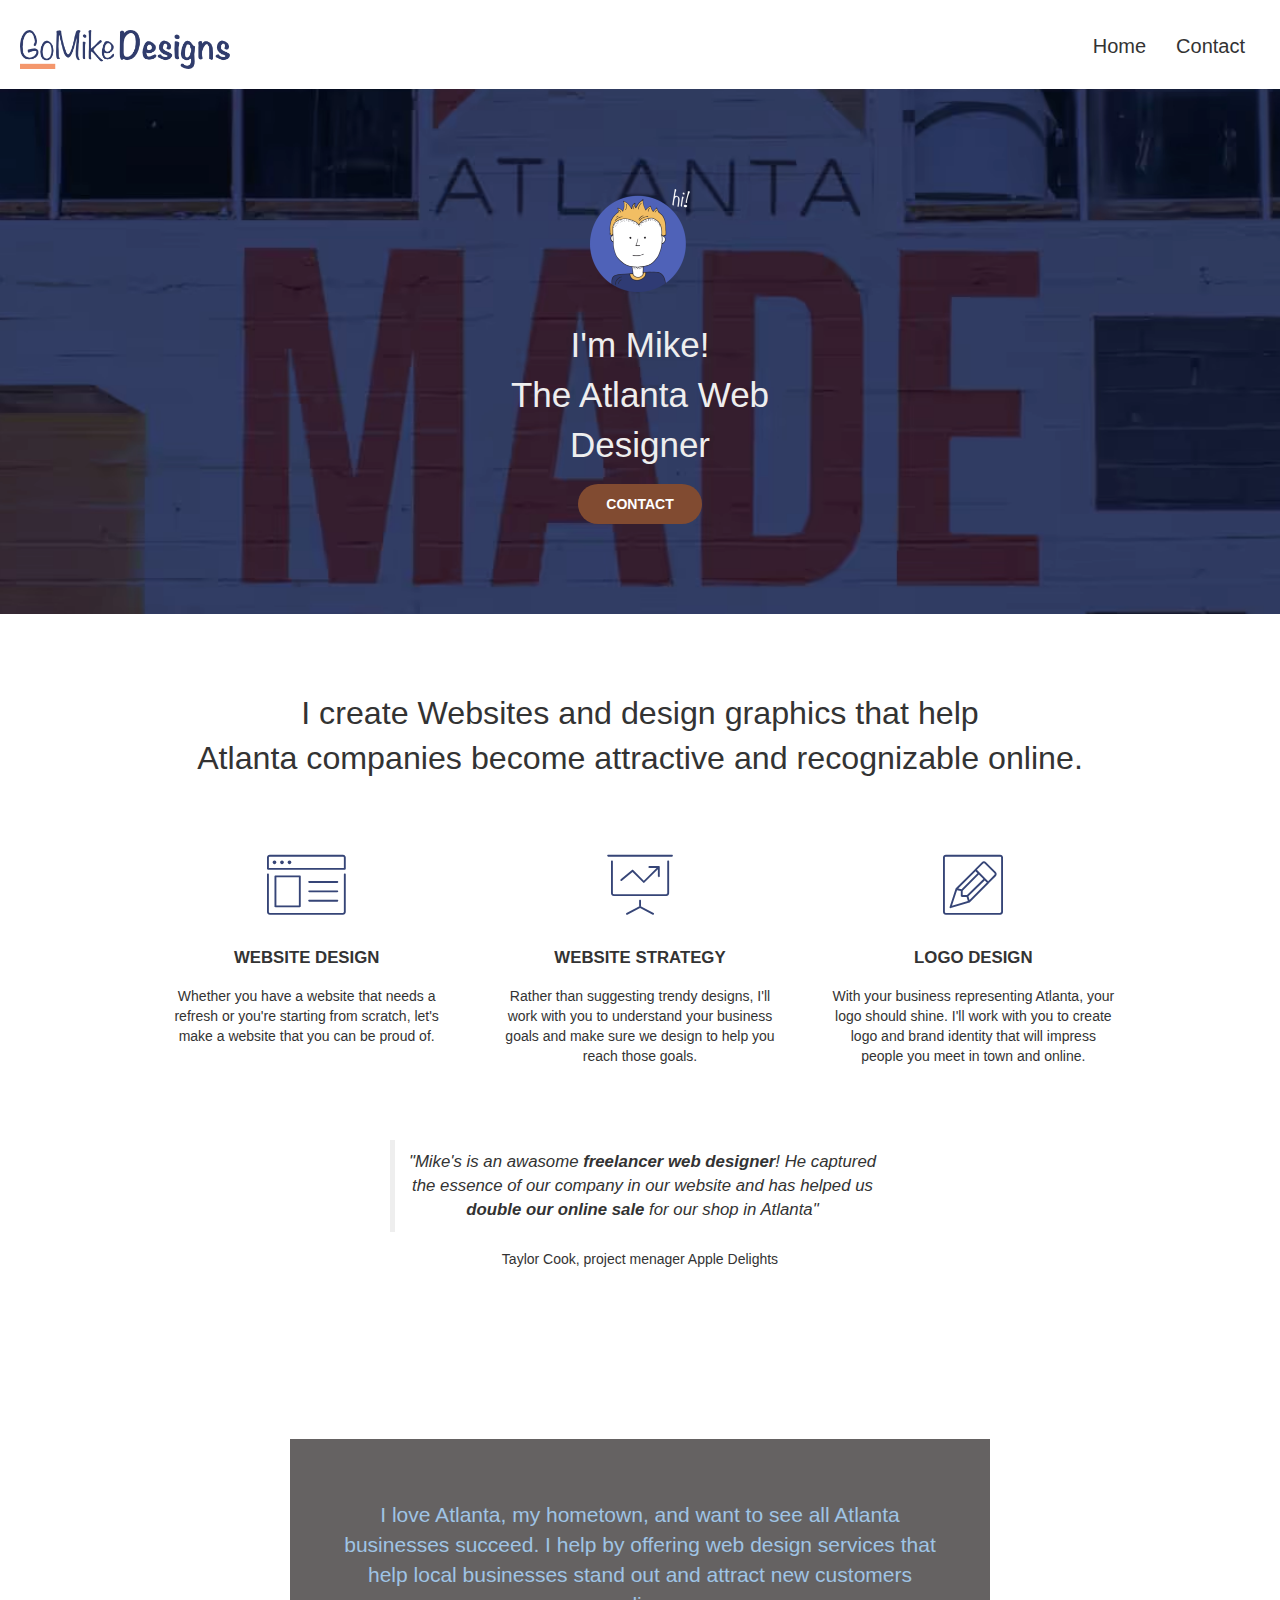
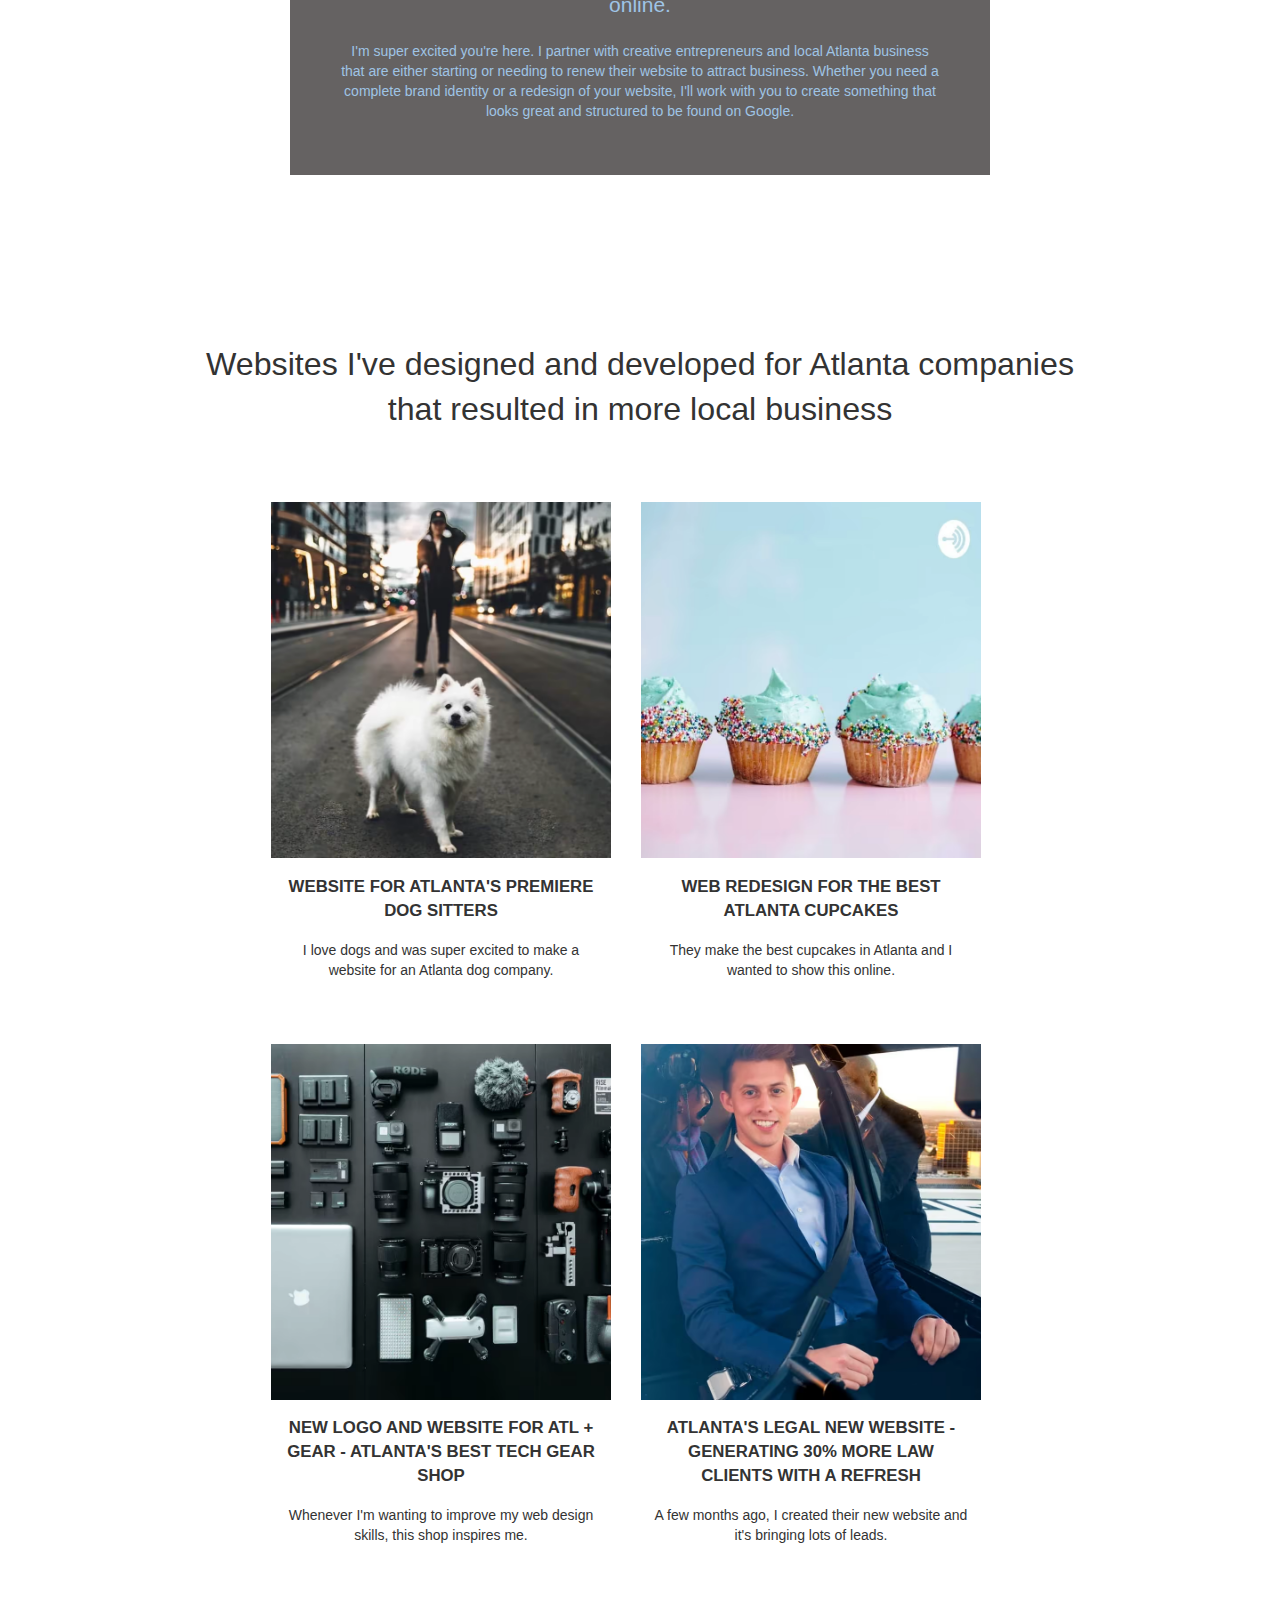
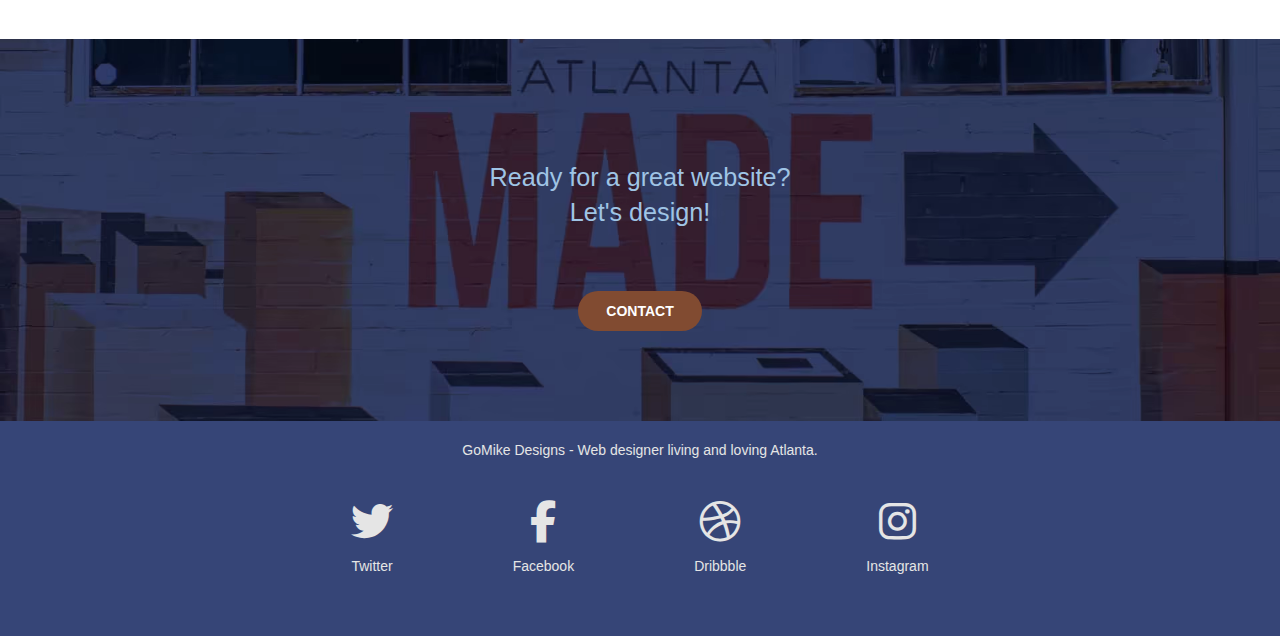
<file: index.html>
<!doctype html>
<html lang="en">
<head>
	<!-- Analytics -->
    <script async src="https://www.googletagmanager.com/gtag/js?id=G-F4CZEQLM4L"></script>
    <script>
     window.dataLayer = window.dataLayer || [];
     function gtag(){dataLayer.push(arguments);}
     gtag('js', new Date());
     gtag('config', 'G-F4CZEQLM4L');
    </script>
    <meta name="google-site-verification" content="umtpcNrShPy-SNF6KOe76zpMJq-Q67F477REAAcL6Vc"> 
    <!-- Analytics END -->
	<meta charset="utf-8">
    <meta name="description" content="Do you want to grow your company based in Atlanta? Let's create and grow your website and define your web strategy together.">
    <meta name="viewport" content="width=device-width, initial-scale=1.0, viewport-fit=cover">
    <link rel="shortcut icon" type="image/png" href="favicon.jpg">
    
	<link rel="stylesheet preload prefetch" href="https://cdnjs.cloudflare.com/ajax/libs/font-awesome/6.1.1/css/all.min.css" as="style">
	<link rel="stylesheet preload prefetch" href="style.min.css" as="style">
    <link rel="preload" as="image" href="img/atlanta-made-sign.avif">
    
	<title>GoMikeDesign - Design your company's Website</title>
</head>
<body>
<!-- bloc-0 -->
<nav class="navbar">
	<div class="navbar_header">
		<a href="index.html"><img src="img/atlanta%20web%20design%20logo.png"  width=210 height=39 alt="GoMikeDesign's logo"></a>
        <button aria-label="open-navigation" aria-controls="toggleNavbar" aria-expanded="false" type="button" class="navbar-toggle" data-toggle="collapse" data-target=".navbar-collapse">
			<i class="fa-solid fa-bars"></i>	
		</button>
	</div>
	<div class="collapse navbar-collapse" id="toggleNavbar">
		<ul class="site-navigation">
			<li>
				<a href="index.html" aria-current="page">Home</a>
			</li>
			<li>
				<a href="contact.html">Contact</a>
			</li>
		</ul>
	</div>
</nav>

<main>
<!-- bloc-1-services-->
<header class="bloc bloc--blue">
	<div class="bloc_container">
		<img src="img/atlanta-web-designer-mike.webp" class="center-block" width=100 height= 103 alt="The Atlanta's web developer Mike indroduce himself">
		<h1>
			I'm Mike!<br>The Atlanta Web <br>Designer
		</h1>
		<a href="contact.html" class="btn">Contact</a>
	</div>
</header>
<!-- bloc-1-hero END -->

<!-- bloc-2-services -->
<section class="services" aria-label="myservices">
	<h2>
		I create Websites and design graphics that help <br>Atlanta companies become attractive and recognizable online.
	</h2>
	<div class="services_container">
	<div class="service col">
		<span class="et-icon-browser"></span>
		<h3>Website Design</h3>
		<p>Whether you have a website that needs a refresh or you're starting from scratch, let's make a website that you can be proud of.</p>
	</div>
	<div class="service col">
		<span class="et-icon-presentation"></span>
		<h3>Website Strategy</h3>
		<p>Rather than suggesting trendy designs, I'll work with you to understand your business goals and make sure we design to help you reach those goals.</p>
	</div>
	<div class="service col">
		<span class="et-icon-edit"></span>
		<h3>Logo Design</h3>
		<p>With your business representing Atlanta, your logo should shine. I'll work with you to create logo and brand identity that will impress people you meet in town and online.</p>
	</div>
    </div>
	<blockquote>
		"Mike's is an awasome <b>freelancer web designer</b>! He captured the essence of our company in our website and has helped us <b>double our online sale</b> for our shop in Atlanta"
	</blockquote>	
    <cite>
		Taylor Cook, project menager Apple Delights
	</cite>	
</section>
<!-- bloc-2-services END -->

<!-- bloc-3-what-i-do -->
<article class="bloc bloc--orange" aria-label="presentation">
	<div class="bloc_container">
		<div class="bloc_container_bg">
			<p class="upper-text">
				I love Atlanta, my hometown, and want to see all Atlanta businesses succeed. I help by offering web design services that help local businesses stand out and attract new customers online.<br>
			</p>
			<p>
				I'm super excited you're here. I partner with creative entrepreneurs and local Atlanta business that are either starting or needing to renew their website to attract business. Whether you need a complete brand identity or a redesign of your website, I'll work with you to create something that looks great and structured to be found on Google.
			</p>
		</div>
	</div>
</article>
<!-- bloc-3-what-i-do END -->

<!-- bloc-4-portfolio -->

<section class="portfolio" aria-labelledby="portfolio_title">
	<h2 id="portfolio_title">
	    Websites I've designed and developed for Atlanta companies that resulted in more local business
	</h2>
	<div class="portfolio-container">
		<div class="portfolio-col col">
			<a href="#" data-lightbox="img/11.avif" data-gallery-id="gallery-1" data-caption="Atlanta's Premiere dog salon" data-frame="snapshot-lb"><img src="img/11.avif" width=800 height=800 class="img-responsive portfolio-thumb" alt="website for dog salon"></a>
			<h3>
				Website for Atlanta's premiere Dog Sitters
			</h3>
			<p>
				I love dogs and was super excited to make a website for an Atlanta dog company.
			</p>
		</div>
		<div class="portfolio-col col">
			<a href="#" data-lightbox="img/2.avif" data-gallery-id="gallery-1" data-caption="Web redesign for the best cupcakes in Atlanta" data-frame="snapshot-lb"><img src="img/2.avif" width=800 height=800 class="img-responsive portfolio-thumb" alt="best cupcakes in atlanta"></a>
			<h3>
				Web redesign for the best Atlanta cupcakes
			</h3>
			<p>
				They make the best cupcakes in Atlanta and I wanted to show this online.
			</p>
		</div>
		<div class="portfolio-col col">
			<a href="#" data-lightbox="img/3.avif" data-gallery-id="gallery-1" data-caption="New logo and website for Atlanta's best tech gear shop" data-frame="snapshot-lb"><img src="img/3.avif" width=800 height=800 class="img-responsive portfolio-thumb" alt="tech gear shop"></a>
			<h3>
				New logo and website for Atl + Gear - Atlanta's best tech gear shop
			</h3>
			<p>
				Whenever I'm wanting to improve my web design skills, this shop inspires me.
			</p>
		</div>
		<div class="portfolio-col col">
			<a href="#" data-lightbox="img/4.avif" data-gallery-id="gallery-1" data-caption="Atlanta's legal website generates 30% more clients after web redesign" data-frame="snapshot-lb"><img src="img/4.avif" width=800 height=800 class="img-responsive portfolio-thumb" alt="Atalanta's legal"></a>
			<h3>
				Atlanta's legal new website - Generating 30% more law clients with a refresh
			</h3>
			<p>
				A few months ago, I created their new website and it's bringing lots of leads.
			</p>
		</div>
	</div>
</section>

<!-- bloc-4-portfolio END -->

<!-- bloc-5-cta -->
<div class="bloc bloc--notfix">
	<h2>
		Ready for a great website? <br>Let's design!
	</h2>
	<a href="contact.html" class="btn">Contact</a>
</div>
<!-- bloc-5-cta END -->
</main>
<!-- Footer - bloc-8 -->
<footer>
	<p>
		GoMike Designs - Web designer living and loving Atlanta.<br>
	</p>
	<div class="socials">
		<div class="social">
		    <a href="#"><i class="fa-brands fa-twitter"></i><p>Twitter</p></a>
		</div>
		<div class="social">
		    <a href="#"><i class="fa-brands fa-facebook-f"></i><p>Facebook</p></a>
		</div>
		<div class="social">
		    <a href="#"><i class="fa-brands fa-dribbble"></i><p>Dribbble</p></a>
		</div>
		<div class="social">
		    <a href="#"><i class="fa-brands fa-instagram"></i><p>Instagram</p></a>
		</div>
	</div>
</footer>
<!-- Footer - bloc-8 END -->
   
<script src="js/jquery-3.6.1.js"></script>
<script src="js/bootstrap.min.js"></script>
<script src="js/blocs.min.js"></script>
</body>
</html>
</file>
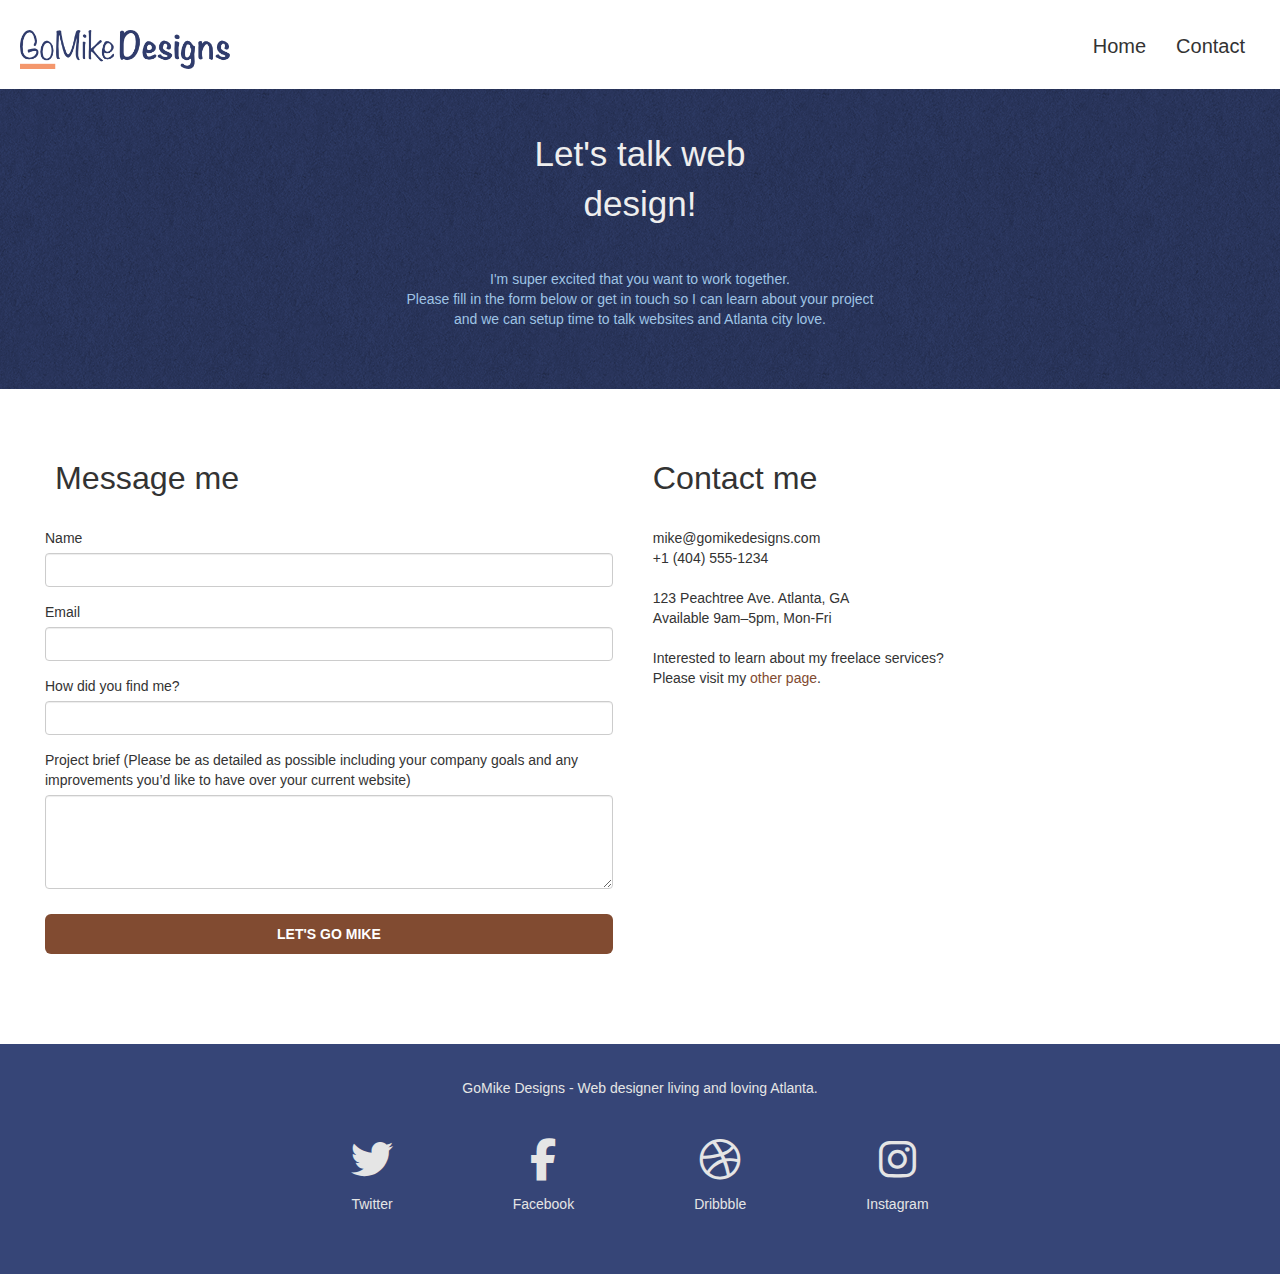
<file: contact.html>
<!doctype html>
<html lang="en">
<head>
	<!-- Analytics -->
    <script async src="https://www.googletagmanager.com/gtag/js?id=G-F4CZEQLM4L"></script>
    <script>
     window.dataLayer = window.dataLayer || [];
     function gtag(){dataLayer.push(arguments);}
     gtag('js', new Date());
     gtag('config', 'G-F4CZEQLM4L');
    </script>
    <meta name="google-site-verification" content="umtpcNrShPy-SNF6KOe76zpMJq-Q67F477REAAcL6Vc"> 
    <!-- Analytics END -->
	<meta charset="utf-8">
    <meta name="description" content="Do you want to grow your company based in Atlanta? Let's create and grow your website and define your web strategy together.">
    <meta name="viewport" content="width=device-width, initial-scale=1.0, viewport-fit=cover">
    <link rel="shortcut icon" type="image/png" href="favicon.jpg">
    
	<link rel="stylesheet preload prefetch" href="https://cdnjs.cloudflare.com/ajax/libs/font-awesome/6.1.1/css/all.min.css" as="style">
	<link rel="stylesheet preload prefetch" href="style.min.css" as="style">
    
	<title>GoMikeDesign - Contact me and let's start design!</title>
</head>
<body>
<!-- Main container -->

    
<!-- bloc-0 -->
<nav class="navbar">
	<div class="navbar_header">
		<a href="index.html"><img src="img/atlanta%20web%20design%20logo.png"  width=210 height=39 alt="GoMikeDesign's logo"></a>
        <button aria-label="open-navigation" aria-controls="toggleNavbar" aria-expanded="false" type="button" class="navbar-toggle" data-toggle="collapse" data-target=".navbar-collapse">
			<i class="fa-solid fa-bars"></i>	
		</button>
	</div>
	<div class="collapse navbar-collapse" id="toggleNavbar">
		<ul class="site-navigation">
			<li>
				<a href="index.html" aria-current="page">Home</a>
			</li>
			<li>
				<a href="contact.html">Contact</a>
			</li>
		</ul>
	</div>
</nav>
<!-- bloc-0 END -->

<!-- bloc-6 -->
<header class="bloc--blue-texture bloc">
	<div class="col">
		<h1>
			Let's talk web<br> design!
		</h1>
		<p>
			I'm super excited that you want to work together.<br>Please fill in the form below or get in touch so I can learn about your project <br>and we can setup time to talk websites and Atlanta city love.
		</p>
	</div>
</header>
<!-- bloc-6 END -->

<!-- bloc-7 -->
<section class="bloc bloc--contact">
			<div class="col" aria-labelledby="message-me">
				<h2 id="message-me">Message me</h2>
				<form action="includes/form_1.php" method="POST">
					<div class="form-group">
						<label for="name">
							Name
						</label>
						<input id="name" class="form-control" required>
					</div>
					<div class="form-group">
						<label for="email">
							Email
						</label>
						<input id="email" class="form-control" type="email" required>
					</div>
					<div class="form-group">
						<label for="how_you_find_me">
							How did you find me?
						</label>
						<input class="form-control" name="input_504" required id="how_you_find_me">
					</div>
					<div class="form-group">
						<label for="message">
							Project brief (Please be as detailed as possible including your company goals and any improvements you&rsquo;d like to have over your current website)<br>
						</label><textarea id="message" class="form-control" rows="4" cols="50" required></textarea>
					</div> 
					<button class="btn btn--large" type="submit">
						Let's go Mike
					</button>
				</form>
			</div>
			<div class="col">
				<h2>Contact me</h2>
				<p>
					mike@gomikedesigns.com<br>+1 (404) 555-1234<br> <br>123 Peachtree Ave. Atlanta, GA<br>Available 9am–5pm, Mon-Fri <br> <br>Interested to learn about my freelace services? <br>Please visit my <a class="ltc-atomic-tangerine" href="index.html">other page</a>.
				</p>
			</div>
</section>
<!-- bloc-7 END -->

<!-- Footer - bloc-8 -->
<footer>
	<p>
		GoMike Designs - Web designer living and loving Atlanta.<br>
	</p>
	<div class="socials">
		<div class="social">
		    <a href="#"><i class="fa-brands fa-twitter"></i><p>Twitter</p></a>
		</div>
		<div class="social">
		    <a href="#"><i class="fa-brands fa-facebook-f"></i><p>Facebook</p></a>
		</div>
		<div class="social">
		    <a href="#"><i class="fa-brands fa-dribbble"></i><p>Dribbble</p></a>
		</div>
		<div class="social">
		    <a href="#"><i class="fa-brands fa-instagram"></i><p>Instagram</p></a>
		</div>
	</div>
</footer>
<!-- Footer - bloc-8 END -->

<script src="js/jquery-3.6.1.js"></script>
<script src="js/bootstrap.min.js"></script>
<script src="js/blocs.min.js"></script>
</body>
</html>
</file>
<file: style.min.css>
*{-webkit-box-sizing:border-box;-moz-box-sizing:border-box;box-sizing:border-box}body{width:100%;margin:0;padding:0;font-family:"Helvetica Neue",Helvetica,Arial,sans-serif;font-size:14px;line-height:1.42857143;color:#333;background-color:#fff}a,button{transition:all .3s ease-in-out}.col{position:relative;min-height:1px;padding-right:15px;padding-left:15px}h2,h3,p,label,.btn,a{font-family:"helvetica";font-weight:400;color:#333}h1,h2,h3,p{padding-left:10px;padding-right:10px}h1{font-weight:400;font-size:2.5em;color:#eee;text-align:center}h2{font-size:1.8em;line-height:1.4em;text-align:center}h3{font-size:1.2em;text-transform:uppercase;font-weight:700}a{text-decoration:none}.navbar_header{padding:7px 0 10px 20px}.navbar_header img{width:210px;margin-top:15px}.navbar_header button{font-size:25px;cursor:pointer}.navbar_header button:hover{color:#337ab7}.navbar-toggle{position:relative;float:right;padding:9px 10px;margin-top:8px;margin-right:15px;margin-bottom:8px;background-color:transparent;border:1px solid transparent;border-radius:4px;margin:10px 10px 0 0}.site-navigation{padding-left:0;margin-bottom:0;list-style:none}.site-navigation>li{float:left;margin-top:4px;font-size:16px}.site-navigation>li>a{position:relative;display:block;padding:10px 15px}.site-navigation>li>a:hover{color:#68aeeb}.collapse{display:none}.collapse.in{display:block}.collapsing{position:relative;height:0;overflow:hidden;-webkit-transition-timing-function:ease;-o-transition-timing-function:ease;transition-timing-function:ease;-webkit-transition-duration:.35s;-o-transition-duration:.35s;transition-duration:.35s;-webkit-transition-property:height,visibility;-o-transition-property:height,visibility;transition-property:height,visibility}@media (min-width:768px){.navbar_header{padding:15px 0 15px 20px}.navbar-collapse.collapse{display:block;height:auto;padding-bottom:0;overflow:visible}.navbar-toggle{display:none}.site-navigation{position:absolute;top:30px;right:20px;transform:translate(0,-50%);-webkit-transform:translateY(-50%)}.site-navigation>li{font-size:20px}}@media (max-width:767px){.navbar .site-navigation{padding-top:0;border-top:1px solid rgba(0,0,0,.2);float:none}.navbar-collapse{padding:0;overflow-x:hidden;-webkit-box-shadow:none;box-shadow:none}.site-navigation>li{margin-top:0;border-bottom:1px solid rgba(0,0,0,.1);background:rgba(0,0,0,.05);text-align:left;padding-left:15px;width:100%}.site-navigation>li:hover{background:rgba(0,0,0,.08)}}.bloc{width:100%;clear:both;background:50% 50% no-repeat;padding:0 50px;-webkit-background-size:cover;-moz-background-size:cover;-o-background-size:cover;background-size:cover;position:relative}.bloc--blue{background-image:url(img/atlanta-made-sign.avif);background-attachment:fixed}.bloc_container{padding:100px 0;text-align:center}.btn{padding:12px 28px 12px 28px;font-size:1em;font-weight:700;width:130px;height:40px;border-radius:40px;background:#814B31;color:#FFF;border:none;cursor:pointer;text-transform:uppercase;margin-bottom:15px}.btn:hover{background:#F3976C;color:#FFF}@media (max-width:767px){.bloc_container{padding:40px 0}}@media (max-width:1024px){.bloc{padding-left:20px;padding-right:20px}}.services{padding:50px;text-align:center;display:flex;flex-direction:column;align-items:center}.services>h2{font-size:1.8em;color:#333;margin-bottom:30px}blockquote{padding:10px 0;border-left:5px solid #eee;max-width:500px}blockquote{margin-top:60px;font-size:1.2em;font-style:italic;text-align:center}cite{text-align:center;font-style:normal;margin-bottom:20px}@media (max-width:767px){.services{padding-left:0;padding-right:0}}@media (min-width:767px){.services>h2{padding:0 10%;font-size:2.3em;margin-bottom:50px}.service{float:left;width:33.33333333%}.services_container{max-width:1000px}}@font-face{font-family:et-line;src:url(fonts/et-line.eot);src:url(fonts/et-line.eot?#iefix) format('embedded-opentype'),url(fonts/et-line.woff) format('woff'),url(fonts/et-line.ttf) format('truetype'),url(fonts/et-line.svg#et-line) format('svg');font-weight:400;font-style:normal;font-display: swap;}.et-icon-browser,.et-icon-edit,.et-icon-presentation{font-family:et-line;font-size:60px;color:#364577;border-color:#364577;margin-bottom:14px;margin-top:24px;speak:none;font-style:normal;font-weight:400;font-variant:normal;text-transform:none;line-height:1;-webkit-font-smoothing:antialiased;-moz-osx-font-smoothing:grayscale;display:inline-block}.et-icon-browser:before{content:"\e00c"}.et-icon-presentation:before{content:"\e00e"}.et-icon-edit:before{content:"\e01c"}.bloc--orange{background-image:url(img/atlanta-made-sign-orange.avif);background-attachment:fixed;display:flex;flex-direction:column;align-items:center}.bloc_container_bg{background-color:rgba(35,31,32,.7);padding:40px 10px}.bloc_container_bg>p{color:#9fc4e5}.bloc_container_bg .upper-text{font-size:1.5em}@media (min-width:767px){.bloc_container_bg{padding:40px 40px;max-width:700px}}@media (max-width:400px){.bloc{padding-left:0;padding-right:0}}.portfolio{padding:40px 0;display:flex;flex-direction:column;align-items:center;gap:30px;margin-bottom:40px}.portfolio-container{display:flex;flex-direction:column;align-items:center;gap:50px}.portfolio h2{margin-bottom:40px}.portfolio img{width:100%;object-fit:cover}.portfolio-col{text-align:center;max-width:500px}@media (min-width:768px){.portfolio h2{font-size:2.3em;max-width:900px}.portfolio-container{width:768px;flex-direction:row;flex-wrap:wrap;gap:0;row-gap:50px}.portfolio-col{max-width:370px}}.bloc--notfix{background-image:url(img/atlanta-made-sign.avif);text-align:center;padding:40px 0 60px 0}.bloc--notfix h2{color:#9fc4e5;margin-bottom:70px}@media (min-width:768px){.bloc--notfix{padding:100px 0}}footer{background-color:#364577;display:flex;flex-direction:column;align-items:center;text-align:center;height:230px;margin-top:-15px;padding:20px 0}footer p{color:#e5e5e5;margin-bottom:40px}.socials{display:flex;gap:13px}.social a i{font-size:3em;color:#e5e5e5}@media (min-width:768px){.socials{max-width:600px;gap:100px}}.bloc--blue-texture{background-color:#364577;background-size:280px 280px;height:300px;padding:40px 0;text-align:center}.bloc--blue-texture::before{content:"";width:100%;background-size:2px 2px;position:absolute;top:0;bottom:0;left:0;right:0;background:url(img/texture-paper.png);background-size:280px 280px}.bloc--blue-texture h1{margin:0 0 40px 0}.bloc--blue-texture p{color:#9fc4e5}.bloc--contact{padding:40px 0 60px 0}.bloc--contact h2{font-size:2.3em;text-align:left}.bloc--contact a{color:#814B31;}.btn--large{width:100%;border-radius:6px;margin-top:10px}@media (min-width:768px){.bloc--contact{display:flex;margin-bottom:50px;padding:40px 30px 40px 30px}.bloc--contact .col{width:49%}}.form-control{border-color:rgba(0,0,0,.1);box-shadow:none}label{display:inline-block;max-width:100%;margin-bottom:5px}.form-group{margin-bottom:15px}.form-control{display:block;width:100%;height:34px;padding:6px 12px;font-size:14px;line-height:1.42857143;color:#555;background-color:#fff;background-image:none;border:1px solid #ccc;border-radius:4px;-webkit-box-shadow:inset 0 1px 1px rgba(0,0,0,.075);box-shadow:inset 0 1px 1px rgba(0,0,0,.075);-webkit-transition:border-color ease-in-out .15s,-webkit-box-shadow ease-in-out .15s;-o-transition:border-color ease-in-out .15s,box-shadow ease-in-out .15s;transition:border-color ease-in-out .15s,box-shadow ease-in-out .15s}.form-control:focus{border-color:#66afe9;outline:0;-webkit-box-shadow:inset 0 1px 1px rgba(0,0,0,.075),0 0 8px rgba(102,175,233,.6);box-shadow:inset 0 1px 1px rgba(0,0,0,.075),0 0 8px rgba(102,175,233,.6)}textarea.form-control{height:auto}.modal-open{overflow:hidden}.modal{position:fixed;top:0;right:0;bottom:0;left:0;z-index:1050;display:none;overflow:hidden;-webkit-overflow-scrolling:touch;outline:0}.modal.fade .modal-dialog{-webkit-transition:-webkit-transform .3s ease-out;-o-transition:-o-transform .3s ease-out;transition:transform .3s ease-out;-webkit-transform:translate(0,-25%);-ms-transform:translate(0,-25%);-o-transform:translate(0,-25%);transform:translate(0,-25%)}.modal.in .modal-dialog{-webkit-transform:translate(0,0);-ms-transform:translate(0,0);-o-transform:translate(0,0);transform:translate(0,0)}.modal-open .modal{overflow-x:hidden;overflow-y:auto}.modal-dialog{position:relative;width:auto;margin:10px}.modal-content{position:relative;background-color:#fff;-webkit-background-clip:padding-box;background-clip:padding-box;border:1px solid #999;border:1px solid rgba(0,0,0,.2);border-radius:6px;outline:0;-webkit-box-shadow:0 3px 9px rgba(0,0,0,.5);box-shadow:0 3px 9px rgba(0,0,0,.5)}.modal-backdrop{position:fixed;top:0;right:0;bottom:0;left:0;z-index:1040;background-color:#000}.modal-backdrop.fade{filter:alpha(opacity=0);opacity:0}.modal-backdrop.in{filter:alpha(opacity=50);opacity:.5}.modal-header{min-height:16.43px;padding:15px;border-bottom:1px solid #e5e5e5}.modal-header .close{margin-top:-2px}.modal-title{margin:20px;line-height:1.42857143}.modal-body{position:relative;padding:15px}.modal-footer{padding:15px;text-align:right;border-top:1px solid #e5e5e5}.modal-footer .btn+.btn{margin-bottom:0;margin-left:5px}.modal-footer .btn-group .btn+.btn{margin-left:-1px}.modal-footer .btn-block+.btn-block{margin-left:0}.modal-scrollbar-measure{position:absolute;top:-9999px;width:50px;height:50px;overflow:scroll}@media (min-width:768px){.modal-dialog{width:600px;margin:30px auto}.modal-content{-webkit-box-shadow:0 5px 15px rgba(0,0,0,.5);box-shadow:0 5px 15px rgba(0,0,0,.5)}.modal-sm{width:300px}}@media (min-width:992px){.modal-lg{width:900px}}.img-responsive{display:block;max-width:100%;max-height:356px}#lightbox-modal{display:flex;align-items:center}#lightbox-modal .modal-dialog{width:90%;max-width:900px;margin:0 auto 0}#lightbox-modal .modal-dialog img{max-height:90vh;margin:0 auto}.snapshot-lb .modal-body{padding-bottom:45px}a[data-lightbox]{position:relative;display:block;text-align:center}a[data-lightbox]:hover::before{content:"+";font-family:"HelveticaNeue-Light","Helvetica Neue Light","Helvetica Neue",Helvetica,Arial;font-size:32px;width:50px;height:50px;margin-left:-25px;border-radius:50%;background:rgba(0,0,0,.6);color:#FFF;font-weight:100;z-index:1;position:absolute;top:50%;transform:translateY(-50%);-webkit-transform:translateY(-50%);padding-top:5px}a[data-lightbox]:hover img{opacity:.6;-webkit-animation-fill-mode:none;animation-fill-mode:none}.lightbox-caption{font-size:1em;font-weight:600;padding:20px;color:#000;background:rgba(0,0,0,.5);position:absolute;left:15px;right:15px;text-transform:uppercase}.close-lightbox{color:rgb(7,7,7);font-size:40px;position:absolute;top:20px;right:20px;z-index:20;background:rgb(255 255 255 / 60%);border:none;line-height:30px;padding:5px 9px 5px;border-radius:5px;cursor:pointer}.next-lightbox,.prev-lightbox{font-size:25px;color:rgb(7,7,7);background:rgb(255 255 255 / 60%);transition:all .2s ease-in-out;position:absolute;top:45%;z-index:1;border-radius:5px}.next-lightbox{padding:4px 8px 1px 10px;right:23px}.prev-lightbox{padding:4px 8px 1px 10px;left:23px}.close-lightbox:hover,.next-lightbox:hover,.prev-lightbox:hover{opacity:1;color:#66afe9}.snapshot-lb .modal-body{padding-bottom:65px}.snapshot-lb .lightbox-caption{padding:0;color:#000;background:none}@media (min-width:767px){.lightbox-caption{text-align:center}.next-lightbox,.close-lightbox,.prev-lightbox{background-color:#555;color:#FFF}.next-lightbox:hover,.close-lightbox:hover,.prev-lightbox:hover{background:lightgray}}
</file>
